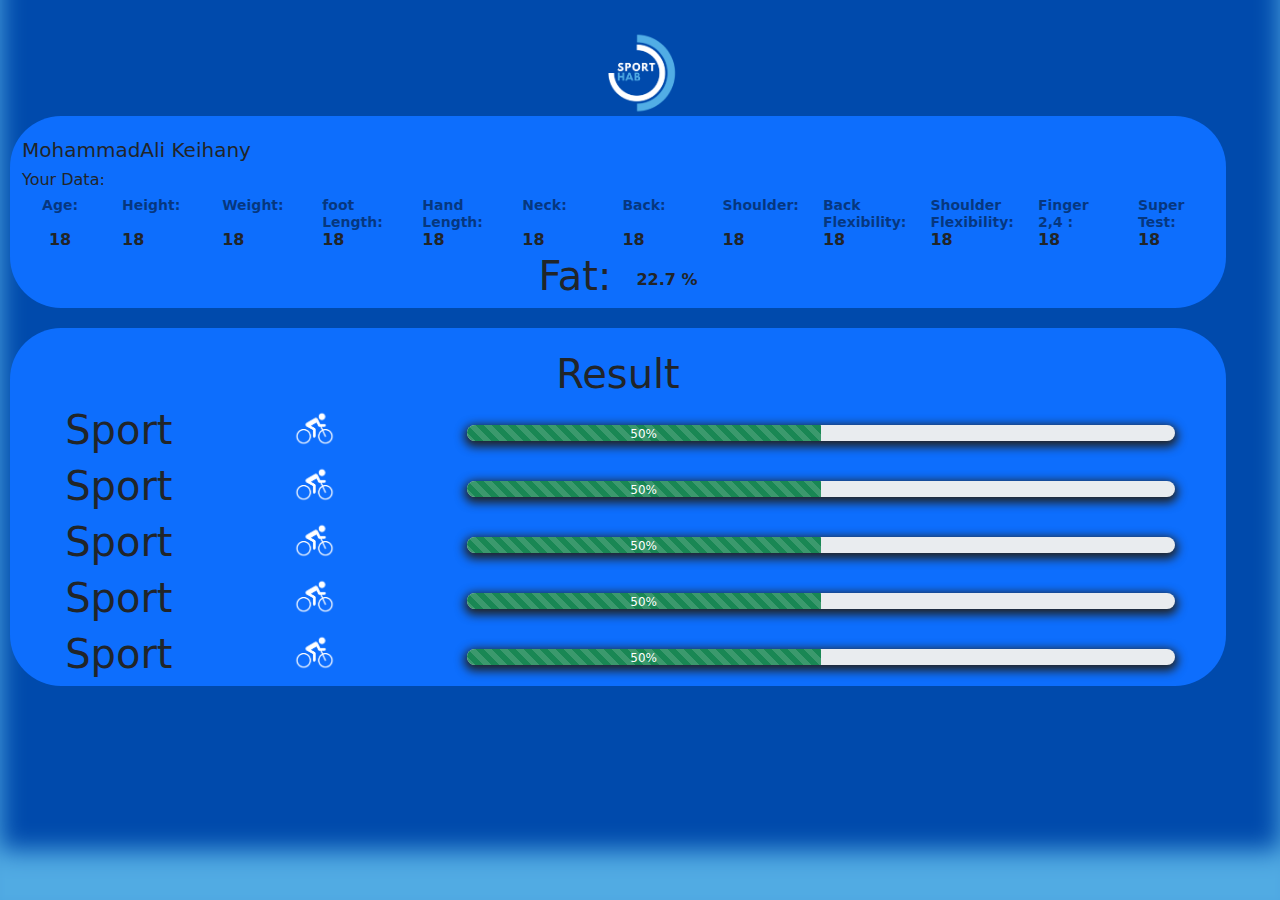
<file: bootstrap_maked/result/index.html>
<!DOCTYPE html>
<html lang="en">

<head>
    <meta charset="utf-8">
    <meta name="viewport" content="width=device-width, initial-scale=1.0, shrink-to-fit=no">
    <title>Untitled</title>
    <link rel="stylesheet" href="assets/bootstrap/css/bootstrap.min.css">
    <link rel="stylesheet" href="assets/css/styles.min.css">
</head>

<body style="background: #004AAC;box-shadow: inset 0px -50px 24px 0px #51abe3;height: 100vh;">
    <div class="container d-flex justify-content-center" style="padding-top: 30px;"><img class="d-flex" src="assets/img/SportHab.png" style="width: 86px;"></div>
    <div class="container" style="border-radius: 51px;background: var(--bs-blue);margin: 0px 10px;max-width: 95vw;padding-top: 22px;">
        <h5>MohammadAli Keihany</h5>
        <h6>Your Data:</h6>
        <div class="row">
            <div class="col d-block d-lg-flex justify-content-lg-center position-relative inputed_colmn">
                <h6 class="text-start text-black-50 inputed_label">Age:</h6><strong class="d-sm-flex justify-content-sm-center position-absolute inputed_val">18</strong>
            </div>
            <div class="col position-relative inputed_colmn">
                <h6 class="text-start text-black-50 inputed_label">Height:</h6><strong class="d-block float-none d-sm-flex justify-content-sm-center position-absolute inputed_val">18</strong>
            </div>
            <div class="col position-relative inputed_colmn">
                <h6 class="text-start text-black-50 inputed_label">Weight:</h6><strong class="d-block float-none d-sm-flex justify-content-sm-center position-absolute inputed_val">18</strong>
            </div>
            <div class="col position-relative inputed_colmn">
                <h6 class="text-start text-black-50 inputed_label">foot Length:</h6><strong class="d-block float-none d-sm-flex justify-content-sm-center position-absolute inputed_val">18</strong>
            </div>
            <div class="col position-relative inputed_colmn">
                <h6 class="text-start text-black-50 inputed_label">Hand Length:</h6><strong class="d-block float-none d-sm-flex justify-content-sm-center position-absolute inputed_val">18</strong>
            </div>
            <div class="col position-relative inputed_colmn">
                <h6 class="text-start text-black-50 inputed_label">Neck:</h6><strong class="d-block float-none d-sm-flex justify-content-sm-center position-absolute inputed_val">18</strong>
            </div>
            <div class="col position-relative inputed_colmn">
                <h6 class="text-start text-black-50 inputed_label">Back:</h6><strong class="d-block float-none d-sm-flex justify-content-sm-center position-absolute inputed_val">18</strong>
            </div>
            <div class="col position-relative inputed_colmn">
                <h6 class="text-start text-black-50 inputed_label">Shoulder:</h6><strong class="d-block float-none d-sm-flex justify-content-sm-center position-absolute inputed_val">18</strong>
            </div>
            <div class="col position-relative inputed_colmn">
                <h6 class="text-start text-black-50 inputed_label">Back Flexibility:</h6><strong class="d-block float-none d-sm-flex justify-content-sm-center position-absolute inputed_val">18</strong>
            </div>
            <div class="col position-relative inputed_colmn">
                <h6 class="text-start text-black-50 inputed_label">Shoulder Flexibility:</h6><strong class="d-block float-none d-sm-flex justify-content-sm-center position-absolute inputed_val">18</strong>
            </div>
            <div class="col position-relative inputed_colmn">
                <h6 class="text-start text-black-50 inputed_label">Finger 2,4 :</h6><strong class="d-block float-none d-sm-flex justify-content-sm-center position-absolute inputed_val">18</strong>
            </div>
            <div class="col position-relative inputed_colmn">
                <h6 class="text-start text-black-50 inputed_label">Super Test:</h6><strong class="d-block float-none d-sm-flex justify-content-sm-center position-absolute inputed_val">18</strong>
            </div>
        </div>
        <div class="row">
            <div class="col d-flex d-lg-flex justify-content-center justify-content-lg-center align-items-lg-center">
                <div class="d-lg-flex justify-content-lg-center align-items-lg-center">
                    <h1 class="d-inline-block">Fat:</h1><strong class="d-inline-block" style="padding-left: 25px;">22.7 %</strong>
                </div>
            </div>
        </div>
    </div>
    <div class="container" style="border-radius: 51px;background: var(--bs-blue);margin: 20px 10px;max-width: 95vw;padding-top: 22px;">
        <div class="row">
            <div class="col d-flex justify-content-center">
                <h1>Result</h1>
            </div>
        </div>
        <div class="row">
            <div class="col">
                <div class="row">
                    <div class="col">
                        <div class="row d-sm-flex justify-content-sm-center">
                            <div class="col d-flex justify-content-center align-items-center justify-content-sm-center">
                                <h1 class="d-inline-block" style="margin-left: 15px;">Sport</h1>
                            </div>
                            <div class="col d-flex d-md-flex justify-content-center justify-content-md-center"><img class="d-inline-block" style="height: 5vh;" src="assets/img/5.png"></div>
                            <div class="col-sm-8 d-flex justify-content-center align-items-md-center align-items-xl-center" style="margin-top: 8px;margin-bottom: 10px;">
                                <div class="progress d-inline-block" style="width: 90%;box-shadow: 0px 3px 10px 3px;border-radius: 20px;">
                                    <div class="progress-bar bg-success progress-bar-striped progress-bar-animated" aria-valuenow="50" aria-valuemin="0" aria-valuemax="100" style="width: 50%;">50%</div>
                                </div>
                            </div>
                        </div>
                    </div>
                </div>
            </div>
        </div>
        <div class="row">
            <div class="col">
                <div class="row">
                    <div class="col">
                        <div class="row d-sm-flex justify-content-sm-center">
                            <div class="col d-flex justify-content-center align-items-center justify-content-sm-center">
                                <h1 class="d-inline-block" style="margin-left: 15px;">Sport</h1>
                            </div>
                            <div class="col d-flex d-md-flex justify-content-center justify-content-md-center"><img class="d-inline-block" style="height: 5vh;" src="assets/img/5.png"></div>
                            <div class="col-sm-8 d-flex justify-content-center align-items-md-center align-items-xl-center" style="margin-top: 8px;margin-bottom: 10px;">
                                <div class="progress d-inline-block" style="width: 90%;box-shadow: 0px 3px 10px 3px;border-radius: 20px;">
                                    <div class="progress-bar bg-success progress-bar-striped progress-bar-animated" aria-valuenow="50" aria-valuemin="0" aria-valuemax="100" style="width: 50%;">50%</div>
                                </div>
                            </div>
                        </div>
                    </div>
                </div>
            </div>
        </div>
        <div class="row">
            <div class="col">
                <div class="row">
                    <div class="col">
                        <div class="row d-sm-flex justify-content-sm-center">
                            <div class="col d-flex justify-content-center align-items-center justify-content-sm-center">
                                <h1 class="d-inline-block" style="margin-left: 15px;">Sport</h1>
                            </div>
                            <div class="col d-flex d-md-flex justify-content-center justify-content-md-center"><img class="d-inline-block" style="height: 5vh;" src="assets/img/5.png"></div>
                            <div class="col-sm-8 d-flex justify-content-center align-items-md-center align-items-xl-center" style="margin-top: 8px;margin-bottom: 10px;">
                                <div class="progress d-inline-block" style="width: 90%;box-shadow: 0px 3px 10px 3px;border-radius: 20px;">
                                    <div class="progress-bar bg-success progress-bar-striped progress-bar-animated" aria-valuenow="50" aria-valuemin="0" aria-valuemax="100" style="width: 50%;">50%</div>
                                </div>
                            </div>
                        </div>
                    </div>
                </div>
            </div>
        </div>
        <div class="row">
            <div class="col">
                <div class="row">
                    <div class="col">
                        <div class="row d-sm-flex justify-content-sm-center">
                            <div class="col d-flex justify-content-center align-items-center justify-content-sm-center">
                                <h1 class="d-inline-block" style="margin-left: 15px;">Sport</h1>
                            </div>
                            <div class="col d-flex d-md-flex justify-content-center justify-content-md-center"><img class="d-inline-block" style="height: 5vh;" src="assets/img/5.png"></div>
                            <div class="col-sm-8 d-flex justify-content-center align-items-md-center align-items-xl-center" style="margin-top: 8px;margin-bottom: 10px;">
                                <div class="progress d-inline-block" style="width: 90%;box-shadow: 0px 3px 10px 3px;border-radius: 20px;">
                                    <div class="progress-bar bg-success progress-bar-striped progress-bar-animated" aria-valuenow="50" aria-valuemin="0" aria-valuemax="100" style="width: 50%;">50%</div>
                                </div>
                            </div>
                        </div>
                    </div>
                </div>
            </div>
        </div>
        <div class="row">
            <div class="col">
                <div class="row">
                    <div class="col">
                        <div class="row d-sm-flex justify-content-sm-center">
                            <div class="col d-flex justify-content-center align-items-center justify-content-sm-center">
                                <h1 class="d-inline-block" style="margin-left: 15px;">Sport</h1>
                            </div>
                            <div class="col d-flex d-md-flex justify-content-center justify-content-md-center"><img class="d-inline-block" style="height: 5vh;" src="assets/img/5.png"></div>
                            <div class="col-sm-8 d-flex justify-content-center align-items-md-center align-items-xl-center" style="margin-top: 8px;margin-bottom: 10px;">
                                <div class="progress d-inline-block" style="width: 90%;box-shadow: 0px 3px 10px 3px;border-radius: 20px;">
                                    <div class="progress-bar bg-success progress-bar-striped progress-bar-animated" aria-valuenow="50" aria-valuemin="0" aria-valuemax="100" style="width: 50%;">50%</div>
                                </div>
                            </div>
                        </div>
                    </div>
                </div>
            </div>
        </div>
    </div>
    <script src="assets/bootstrap/js/bootstrap.min.js"></script>
</body>

</html>
</file>
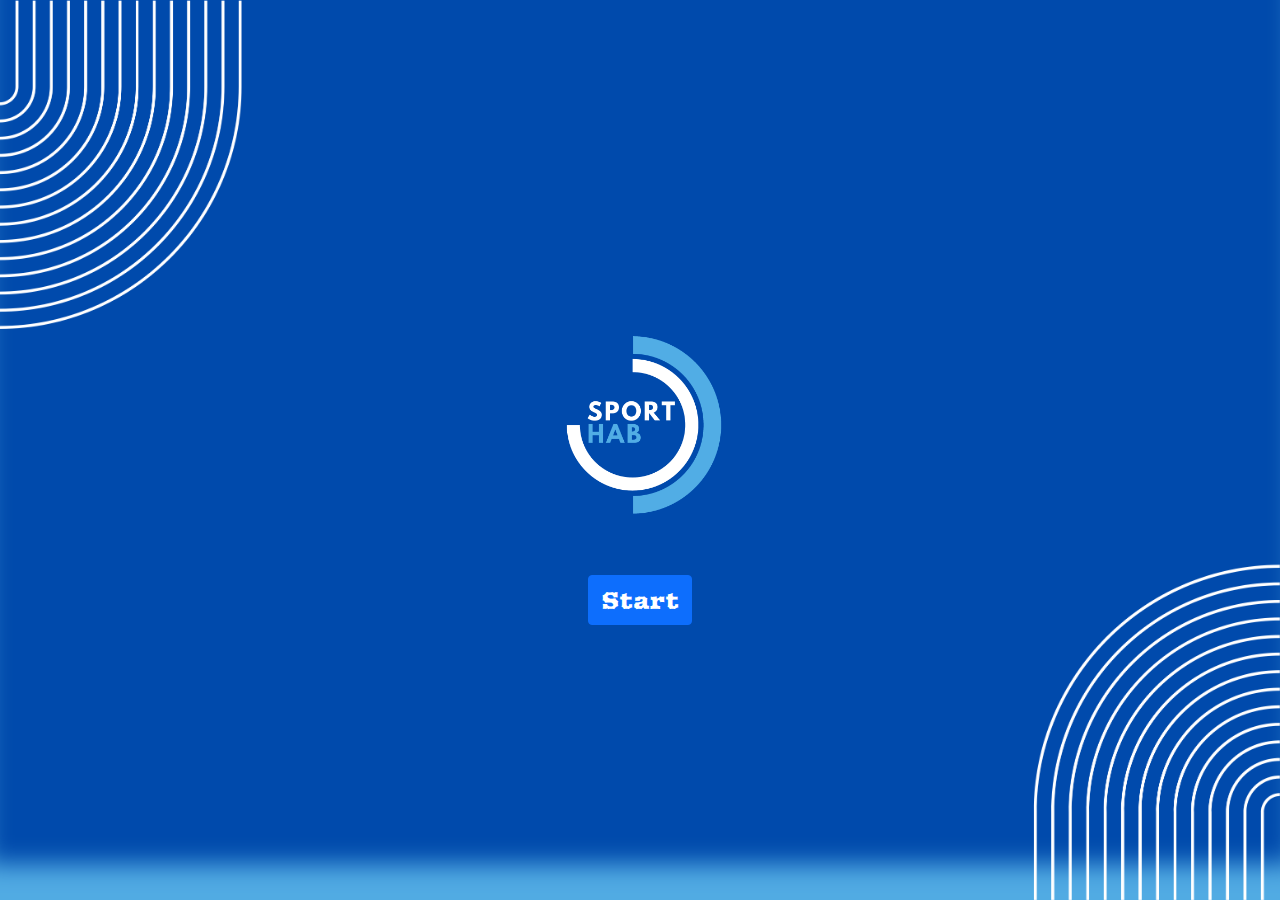
<file: bootstrap_maked/whole/index.html>
<!DOCTYPE html>
<html lang="en">

<head>
    <meta charset="utf-8">
    <meta name="viewport" content="width=device-width, initial-scale=1.0, shrink-to-fit=no">
    <title>SportHab</title>
    <link rel="stylesheet" href="assets/bootstrap/css/bootstrap.min.css">
    <link rel="stylesheet" href="https://fonts.googleapis.com/css?family=Arbutus&amp;display=swap">
    <link rel="stylesheet" href="assets/css/styles.css">
</head>

<body class="d-flex align-items-start">
    <div class="d-inline-block side_pics"><img src="assets/img/2.png" style="width: 100%;"></div>
    <div class="d-inline-block" style="width: 60%;margin: auto;">
        <div class="container" style="margin: 50px auto;">
            <div class="row">
                <div class="col text-center"><img src="assets/img/SportHab.png" style="width: 200px;"></div>
            </div>
        </div>
        <div class="container" style="text-align: center;"><button class="btn btn-primary" type="button" style="font-size: 1.5rem;font-family: Arbutus, serif;">Start</button></div>
    </div>
    <div class="d-flex d-xl-flex align-items-end align-items-xl-end side_pics" style="height: 100%;"><img src="assets/img/1.png" style="width: 100%;"></div>
    <script src="assets/bootstrap/js/bootstrap.min.js"></script>
</body>

</html>
</file>
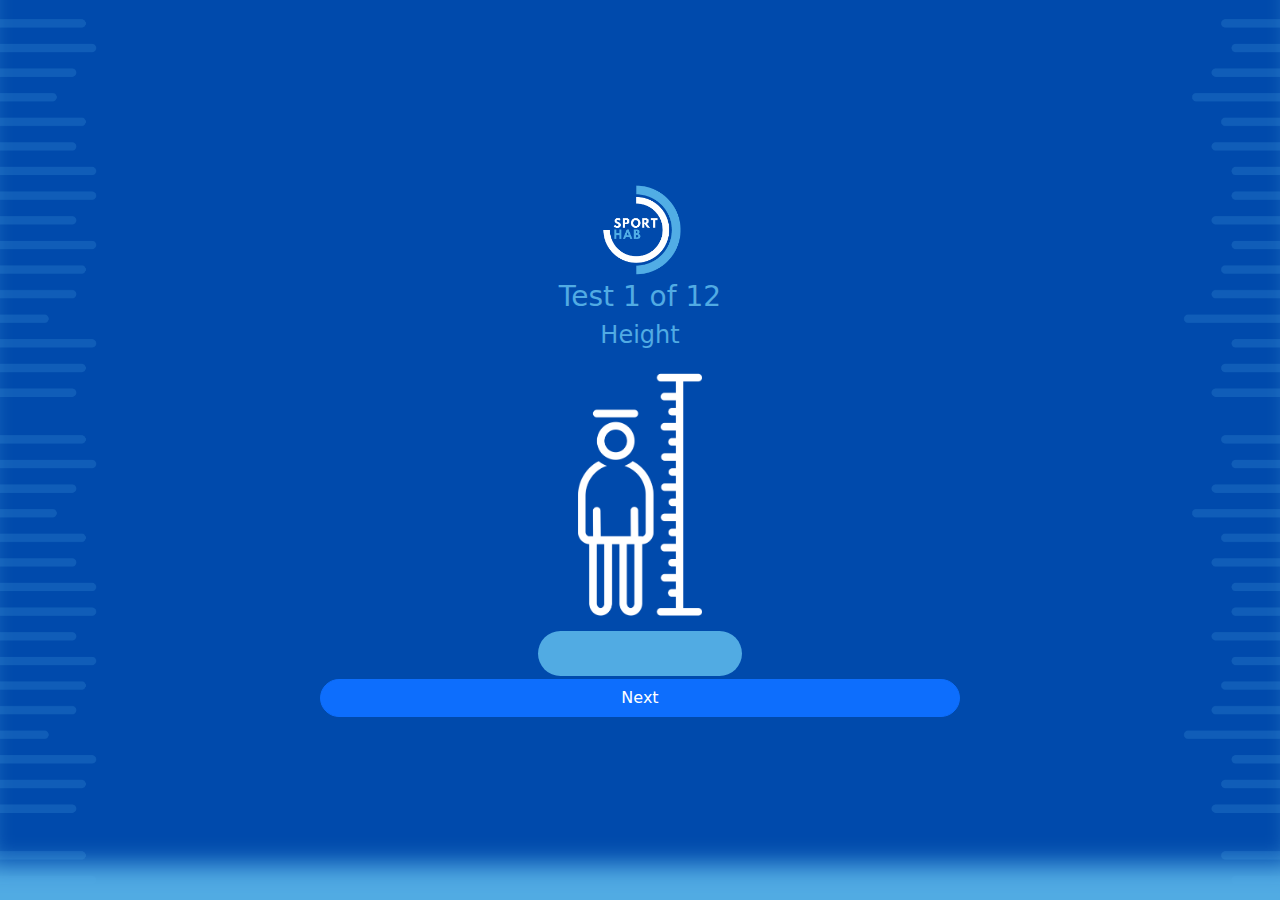
<file: bootstrap_maked/whole/get_params.html>
<!DOCTYPE html>
<html lang="en">

<head>
    <meta charset="utf-8">
    <meta name="viewport" content="width=device-width, initial-scale=1.0, shrink-to-fit=no">
    <title>SportHab</title>
    <link rel="stylesheet" href="assets/bootstrap/css/bootstrap.min.css">
    <link rel="stylesheet" href="https://fonts.googleapis.com/css?family=Arbutus&amp;display=swap">
    <link rel="stylesheet" href="assets/css/styles.css">
</head>

<body class="d-flex align-items-start">
    <div class="d-inline-block side_pics" style="width: 15%;background: url(&quot;assets/img/Height1%20(2).png&quot;);background-size: contain;"></div>
    <div class="d-inline-block" style="width: 70%;margin: auto;">
        <div class="container" style="margin: 0 auto;">
            <div class="row">
                <div class="col text-center"><img src="assets/img/SportHab.png" style="width: 100px;"></div>
            </div>
        </div>
        <div class="container" style="text-align: center;">
            <h3 style="color: #51ABE3;">Test 1 of 12</h3>
            <h4 style="color: #51ABE3;">Height</h4>
        </div>
        <div class="container" style="text-align: center;"><img src="assets/img/Height1%20(1).png" style="height: 30vh;"></div>
        <div class="container" style="text-align: center;">
            <div class="row" style="margin: 3px auto;">
                <div class="col"><input type="text" style="background: #51ABE3;border-radius: 25px;border-width: 0px;height: 5vh;"></div>
            </div>
            <div class="row" style="margin: 3px auto;">
                <div class="col"><button class="btn btn-primary" type="button" style="border-radius: 25px;width: 50vw;">Next</button></div>
            </div>
        </div>
    </div>
    <div class="d-flex d-xl-flex align-items-end align-items-xl-end side_pics" style="width: 15%;background: url(&quot;assets/img/Height1%20(3).png&quot;);background-size: contain;"></div>
    <script src="assets/bootstrap/js/bootstrap.min.js"></script>
</body>

</html>
</file>
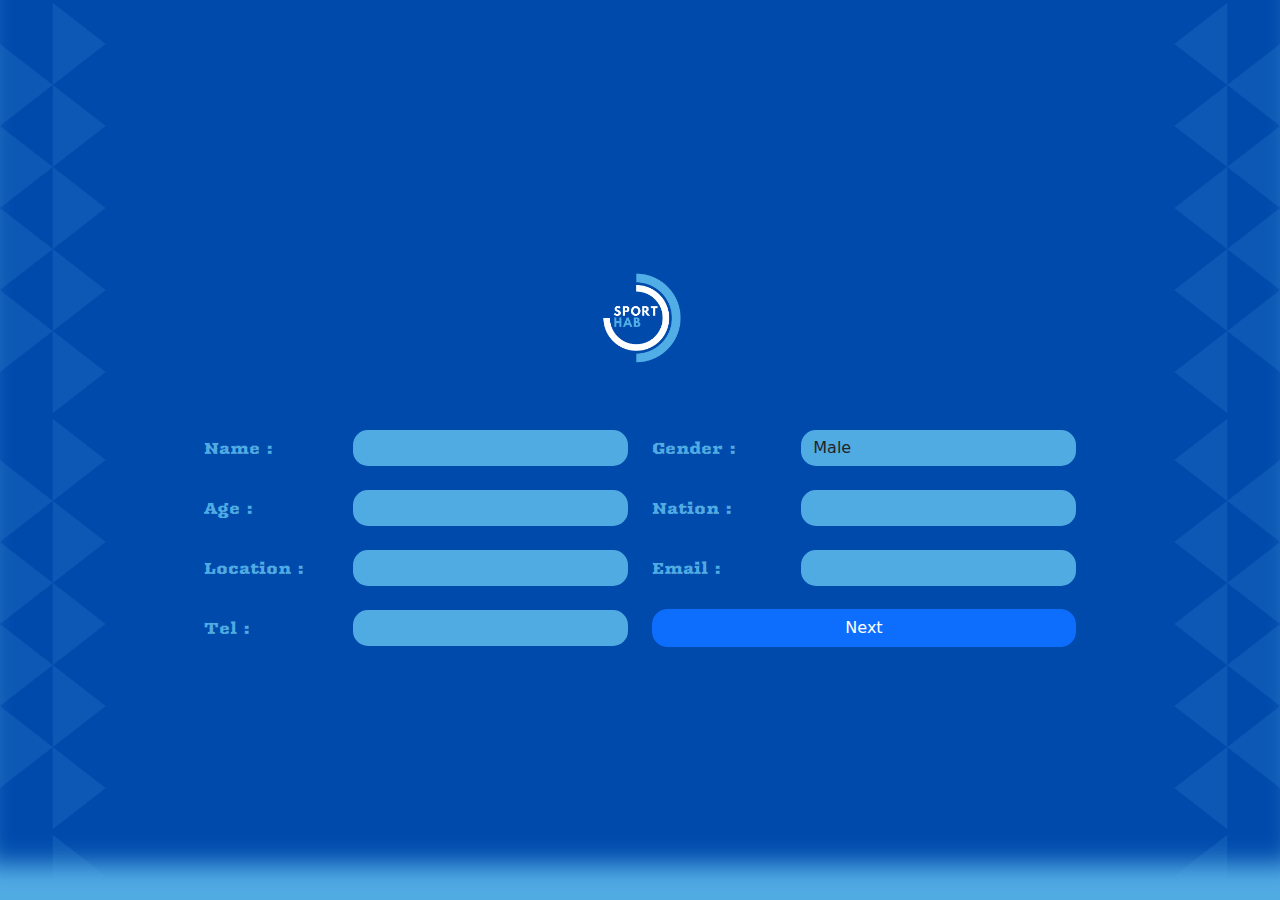
<file: bootstrap_maked/whole/Information.html>
<!DOCTYPE html>
<html lang="en">

<head>
    <meta charset="utf-8">
    <meta name="viewport" content="width=device-width, initial-scale=1.0, shrink-to-fit=no">
    <title>SportHab</title>
    <link rel="stylesheet" href="assets/bootstrap/css/bootstrap.min.css">
    <link rel="stylesheet" href="https://fonts.googleapis.com/css?family=Arbutus&amp;display=swap">
    <link rel="stylesheet" href="assets/css/styles.css">
</head>

<body class="d-flex align-items-start" style="height: 100%;">
    <div class="side_pics" style="background: url(&quot;assets/img/4.png&quot;) repeat;background-size: contain;width: 15%;height: 100vh;"></div>
    <div class="d-inline-block" style="width: 70%;margin: auto;">
        <div class="container" style="margin: 50px auto;">
            <div class="row">
                <div class="col text-center"><img src="assets/img/SportHab.png" style="width: 100px;"></div>
            </div>
        </div>
        <div class="container" style="text-align: center;padding-bottom: 25px;">
            <form>
                <div class="row">
                    <div class="col-8 col-md-3 col-lg-2 d-flex align-items-center" style="height: 60px;"><label class="col-form-label" style="font-family: Arbutus, serif;color: #51abe3;">Name :</label></div>
                    <div class="col-12 col-md-8 col-lg-4 d-flex align-items-center" style="height: 60px;"><input class="form-control" type="text" style="background: #51abe3;border-radius: 15px;border-width: 0px;"></div>
                    <div class="col-8 col-md-3 col-lg-2 d-flex align-items-center" style="height: 60px;"><label class="col-form-label" style="font-family: Arbutus, serif;color: #51abe3;">Gender :</label></div>
                    <div class="col-12 col-md-8 col-lg-4 d-flex align-items-center" style="height: 60px;"><select class="form-select" style="background: #51abe3;border-radius: 15px;border-width: 0px;">
                            <optgroup label="Gender">
                                <option value="12" selected="">Male</option>
                                <option value="13">Female</option>
                            </optgroup>
                        </select></div>
                </div>
                <div class="row">
                    <div class="col-8 col-md-3 col-lg-2 d-flex align-items-center" style="height: 60px;"><label class="col-form-label" style="font-family: Arbutus, serif;color: #51abe3;">Age :</label></div>
                    <div class="col-12 col-md-8 col-lg-4 d-flex align-items-center" style="height: 60px;"><input class="form-control" type="text" style="background: #51abe3;border-radius: 15px;border-width: 0px;"></div>
                    <div class="col-8 col-md-3 col-lg-2 d-flex align-items-center" style="height: 60px;"><label class="col-form-label" style="font-family: Arbutus, serif;color: #51abe3;">Nation :</label></div>
                    <div class="col-12 col-md-8 col-lg-4 d-flex align-items-center" style="height: 60px;"><input class="form-control" type="text" style="background: #51abe3;border-radius: 15px;border-width: 0px;"></div>
                </div>
                <div class="row">
                    <div class="col-8 col-md-3 col-lg-2 d-flex align-items-center" style="height: 60px;"><label class="col-form-label" style="font-family: Arbutus, serif;color: #51abe3;">Location :</label></div>
                    <div class="col-12 col-md-8 col-lg-4 d-flex align-items-center" style="height: 60px;"><input class="form-control" type="text" style="background: #51abe3;border-radius: 15px;border-width: 0px;"></div>
                    <div class="col-8 col-md-3 col-lg-2 d-flex align-items-center" style="height: 60px;"><label class="col-form-label" style="font-family: Arbutus, serif;color: #51abe3;">Email :</label></div>
                    <div class="col-12 col-md-8 col-lg-4 d-flex align-items-center" style="height: 60px;"><input class="form-control" type="text" style="background: #51abe3;border-radius: 15px;border-width: 0px;"></div>
                </div>
                <div class="row">
                    <div class="col-8 col-md-3 col-lg-2 d-flex align-items-center" style="height: 60px;"><label class="col-form-label" style="font-family: Arbutus, serif;color: #51abe3;">Tel :</label></div>
                    <div class="col-12 col-md-8 col-lg-4 d-flex align-items-center" style="height: 60px;"><input class="form-control" type="text" style="background: #51abe3;border-radius: 15px;border-width: 0px;"></div>
                    <div class="col d-flex align-items-center"><button class="btn btn-primary" type="button" style="width: 100%;border-radius: 15px;">Next</button></div>
                </div>
            </form>
        </div>
    </div>
    <div class="d-flex d-xl-flex align-items-end align-items-xl-end side_pics" style="height: 100vh;background: url(&quot;assets/img/5.png&quot;) repeat-y;background-size: contain;width: 15%;"></div>
    <script src="assets/bootstrap/js/bootstrap.min.js"></script>
</body>

</html>
</file>
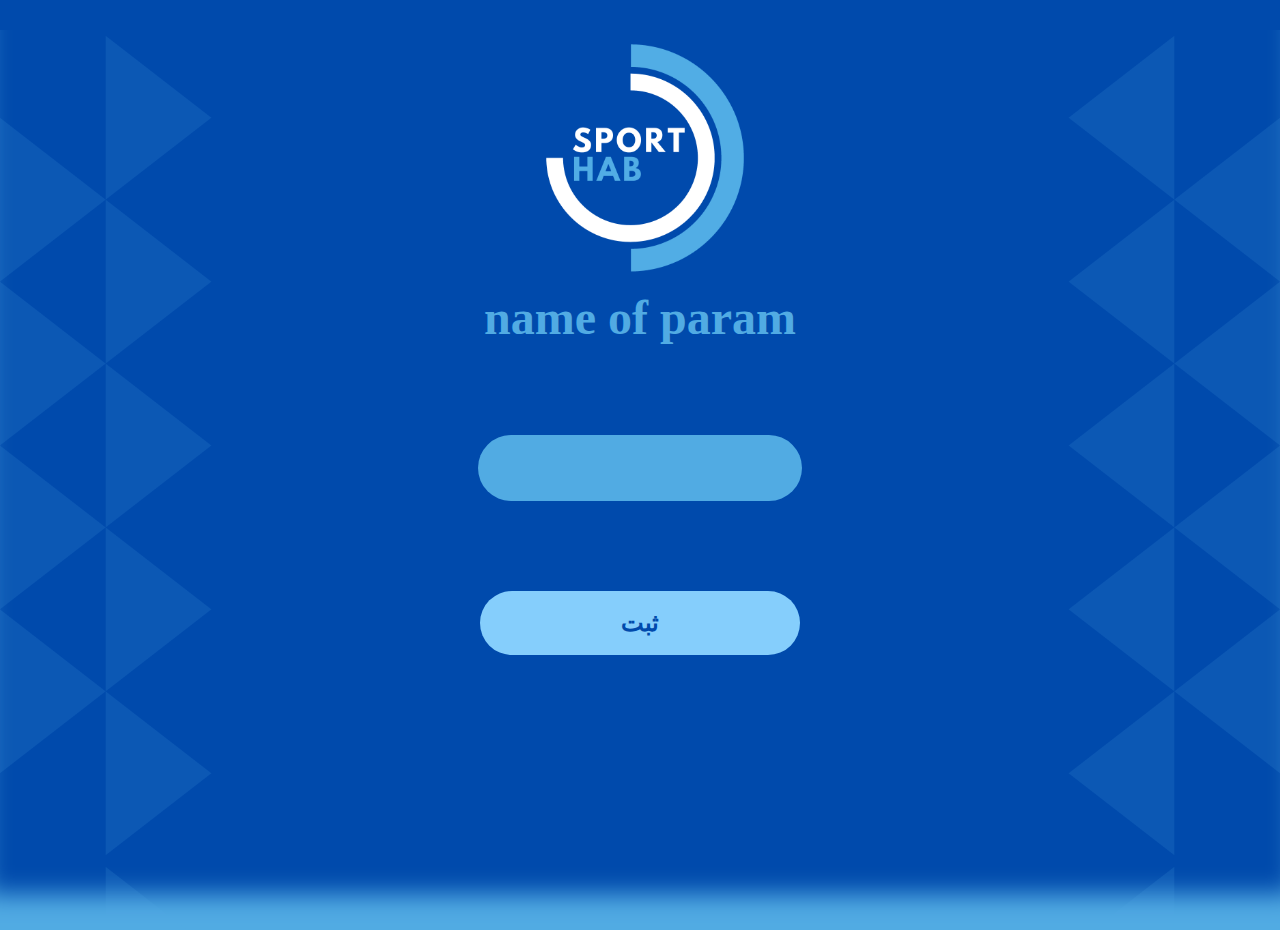
<file: sportpredictor/templates/sportpredictor/test.html>
<!DOCTYPE html>
<html lang="en">
<head>
    <meta charset="UTF-8">
    <meta http-equiv="X-UA-Compatible" content="IE=edge">
    <meta name="viewport" content="width=device-width, initial-scale=1.0">
    <title>SportHab</title>

    <style>
        body {
            
            background-color: #004AAC;
            box-shadow: inset 0px -50px 24px -14px #51ABE3;
            margin: 0px;
            height: 100vh;
            width: 100vw;
            position: relative;
        }
        .left {
            display: block;
            position: absolute;
            left: 0;
            top: 0;
            width: 30vw;
            height: 100%;
            background-image: url("../../static/sportpredictor/img/4.png");
            background-repeat: repeat-y;
            background-size: contain;
        }

        .midle {
            display: block;
            margin: 0 auto;
            width: 70vw;
            height: 100%;
        }
        .right {
            display: block;
            position: absolute;
            right: 0;
            top: 0;
            width: 30vw;
            height: 100%;
            background-image: url("../../static/sportpredictor/img/5.png");
            background-repeat: repeat-y;
            background-size: contain;
        }
        .logo{
            display: block;
            margin: 30px auto 0 auto;
            width: 20vw;
        }
        .form{
            display: block;
            width: 100%;
        }
        .grid-container {
            direction: rtl;
            display: grid;
            grid-template-columns: 40% 40%;
            row-gap: 15%;
            column-gap: 10%;
            background-color: rgba(0, 0, 0, 0);
            padding: 10px;
        }
        button , input, .inputbox{
            display: block;
            width: 25vw;
            height: 5vw;
            text-align: center;
            border-radius: 5vw;
            border: 0px;
            background-color: #51ABE3;
            font-size: medium;
            color: black;
            margin: 10vh auto;
           
        }
        input::placeholder{
            color:#004AAC;
            opacity: 0.6;
        }
        button{            
            background-color: #85cefc;
            font-size: x-large;
            font-weight: bold;
            color: #004AAC;

        }
        label {
            display: block;
            margin: 0 auto;
            width: auto;
            text-align: center;
            font-size: xxx-large;
            color: #51ABE3;
            font-weight: bold;
        }
    </style>
</head>
<body>
    <div class="left"></div>
    <div class="midle">
        <div class="logo"><img src="../../static/sportpredictor/img/SportHab.png" style="width: 100%;"></div>
        <form class="form" action="" method="post">

            <label >name of param</label>
            <input type="number" step="0.01" name="">
            
            <button type="submit" >ثبت</button>

        </form>




        </div>


    </div>
    <div class="right"></div>


</body>
</html>
</file>
<file: bootstrap_maked/whole/assets/css/styles.css>
body {
  background-color: #004AAC;
  box-shadow: inset 0px -50px 24px -14px #51ABE3;
  margin: 0px;
  height: 100vh;
  width: 100vw;
  position: relative;
  box-sizing: border-box;
}

.side_pics {
}

.side_pics {
  width: 20%;
  height: 100%;
}
</file>
<file: bootstrap_maked/result/assets/css/styles.min.css>
body{margin:0;font-family:var(--bs-body-font-family);font-size:var(--bs-body-font-size);font-weight:var(--bs-body-font-weight);line-height:var(--bs-body-line-height);color:var(--bs-body-color);text-align:var(--bs-body-text-align);background-color:var(--bs-body-bg);-webkit-text-size-adjust:100%;-webkit-tap-highlight-color:transparent}.inputed_label{font-size:14px;font-weight:700}.inputed_colmn{text-align:center;min-height:55px}.inputed_val{bottom:0}
</file>
